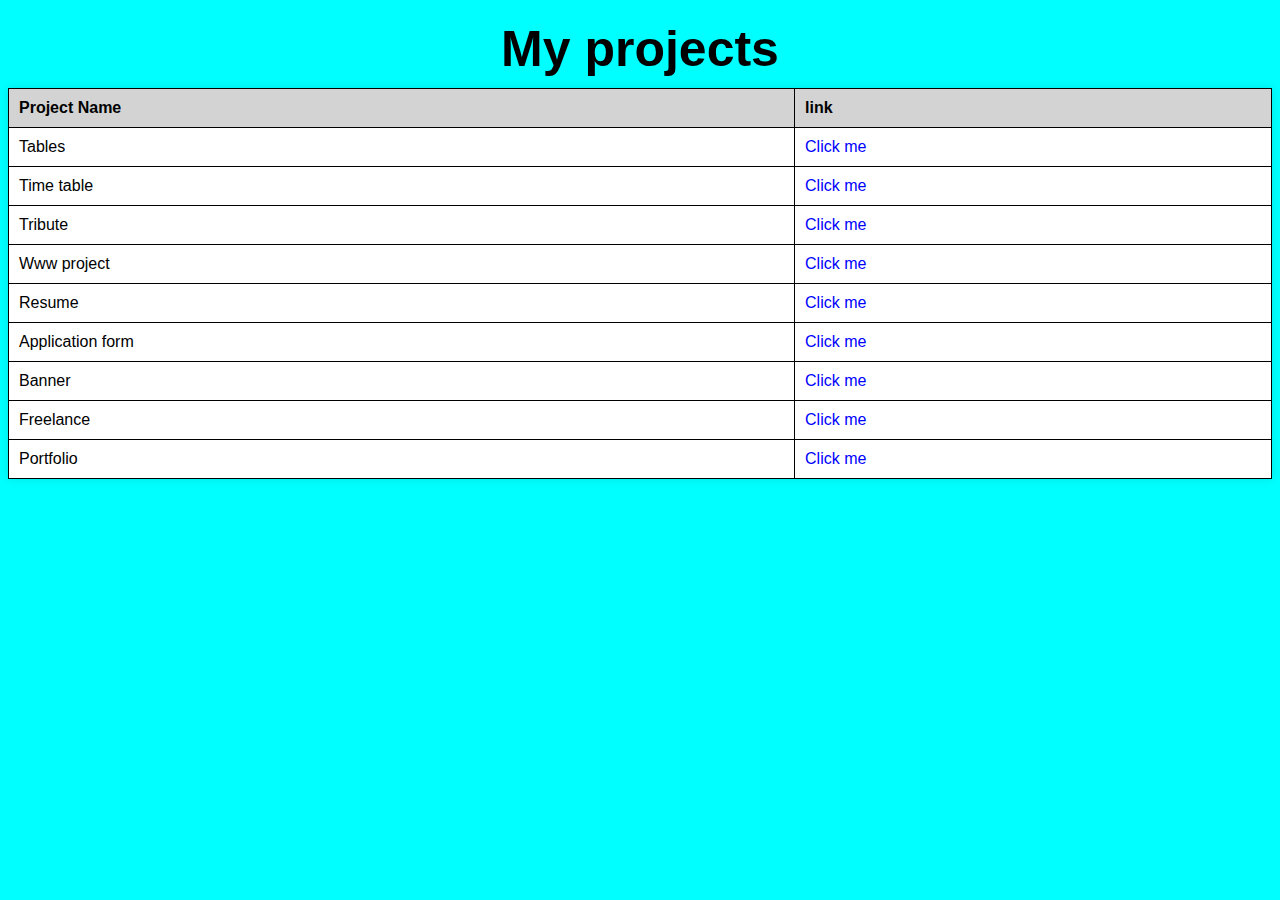
<file: index.html>
<!DOCTYPE html>
<html lang="en">
<head>
    <meta charset="UTF-8">
    <meta name="viewport" content="width=>, initial-scale=1.0">
    <title>My html</title>
    <style>
         body {
            background-color: aqua;
            font-family: Arial, sans-serif;
        }
        table {
            width: 100%;
          border-collapse: collapse;
            margin-top: 10px;
            background-color: white;
            box-shadow: 0 0 10px rgba(0, 0, 0, 0.1);
        }
        caption {
            caption-side: top;
            font-size:50px;
            font-weight: bold;
            padding: 10px;
        }
        th, td {
            padding: 10px;
            border: 1px solid black;
            text-align:left;
        }
        th {
            background-color: lightgrey;
        }
        a {
            color: blue;
            text-decoration: none;
        }
        a:hover {
            text-decoration: underline;
        }
    </style>
</head>
<body>
    
    <table>
        <caption>My projects</caption>
        <tr>
            <th>Project Name</th>
            <th>link</th>
        </tr>
                <tr>
                <td>Tables</td>
                <td> <a href="./projects/tables/index.html" target="_blank">Click me</a> </td>
                </tr>
                <tr>
                <td>Time table</td>
                <td> <a href="./projects/time table/index.html" target="_blank">Click me</a> </td>
                </tr>
                <tr>
                <td>Tribute</td>
                <td> <a href="./projects/tribute/index.html" target="_blank">Click me</a> </td>
                </tr>
                <tr>
                <td>Www project</td>
                <td> <a href="./projects/www project/index.html" target="_blank">Click me</a> </td>
                </tr>
                <tr>
                <td>Resume</td>
                <td> <a href="./projects/resume/index.html" target="_blank">Click me</a> </td>
                </tr>
                <tr>
                <td>Application form</td>
                <td> <a href="./projects/application form/index.html" target="_blank">Click me</a> </td>
                </tr>
                <tr>
                <td>Banner</td>
                <td> <a href="./projects/banners/index.html" target="_blank">Click me</a> </td>
                </tr>
                <tr>
                <td>Freelance</td>
                <td> <a href="./projects/Freelance/index.html" target="_blank">Click me</a></td>
                </tr>
                <tr>
                <td>Portfolio</td>
                <td> <a href="./projects/Portfolio/index.html" target="_blank">Click me</a></td>
                </tr>
    </table>
    </div>
</body>
</html>
</file>
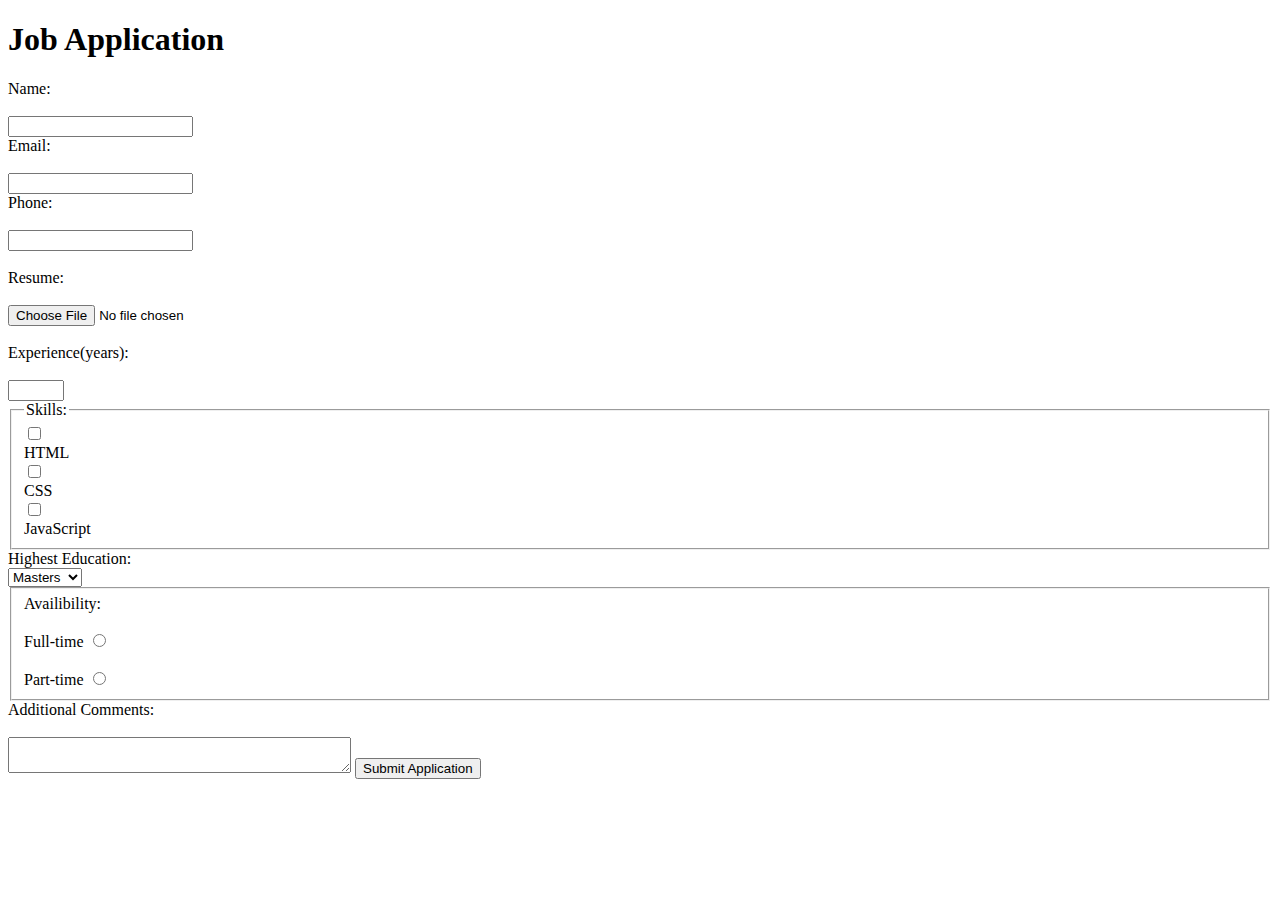
<file: code/application form/index.html>
<!DOCTYPE html>
<html lang="en">
<head>
    <meta charset="UTF-8">
    <meta name="viewport" content="width=device-width, initial-scale=1.0">
    <title>Document</title>
</head>
<body>
    <h1>Job Application</h1>
    <form>
        <label for="name_field">Name:</label>
    <br>
    <br>

    <input type="text" id="name_field">
    <br>
    <label for="email_field">Email:</label>
    <br>
    <br>

    <input type="email" id="email_field">
    <br>
    <label for="phone_field">Phone:</label>
    <br>
    <br>

    <input type="tel" id="phone_field">
    <br>
    <br>
    <label for="Resume_field">Resume:</label>
    <br>
    <br>
    <input type="file" id="Resume_field" value="Choose File">
    <br>
    <br>
    <label for="exp_counter">Experience(years):</label>
    <br>
    <br>

    <input type="number" name="counter" id="exp_counter" min="0" max="50">
    <fieldset>
        <legend>Skills:</legend>
        <input type="checkbox" id="topic1" value="HTML">
    <br>
    <label for="topic1">HTML</label>
    <br>
    <input type="checkbox" id="topic2" value="CSS">
    <br>
    <label for="topic2">CSS</label>
    <br>

    <input type="checkbox" id="topic3" value="JavaScript">
    <br>
    <label for="topic3">JavaScript</label>
    <br>
    </fieldset>
    <label for="education_type">Highest Education:</label>
    <br>
    <select name="education_type" id="education_type">
        <option value="Masters">Masters</option>
        <option value="Bachlors">Bachlors</option>    
              
    </select>
    <fieldset>
        <label>Availibility:</label>
        <br>
        <br>
        <label for="full">Full-time</label>
        <input type="radio" id="avail">
        
        <br>
        <br>
        <label for="part">Part-time</label>
        <input type="radio" id="part">
        <br>
        

    </fieldset>
    <label for="">Additional Comments:</label>
    <br>
    <br>
    <textarea name="" id="" cols="40" rows="2"></textarea>
    <button>Submit Application</button>
    </form>
</body>
</html>
</file>
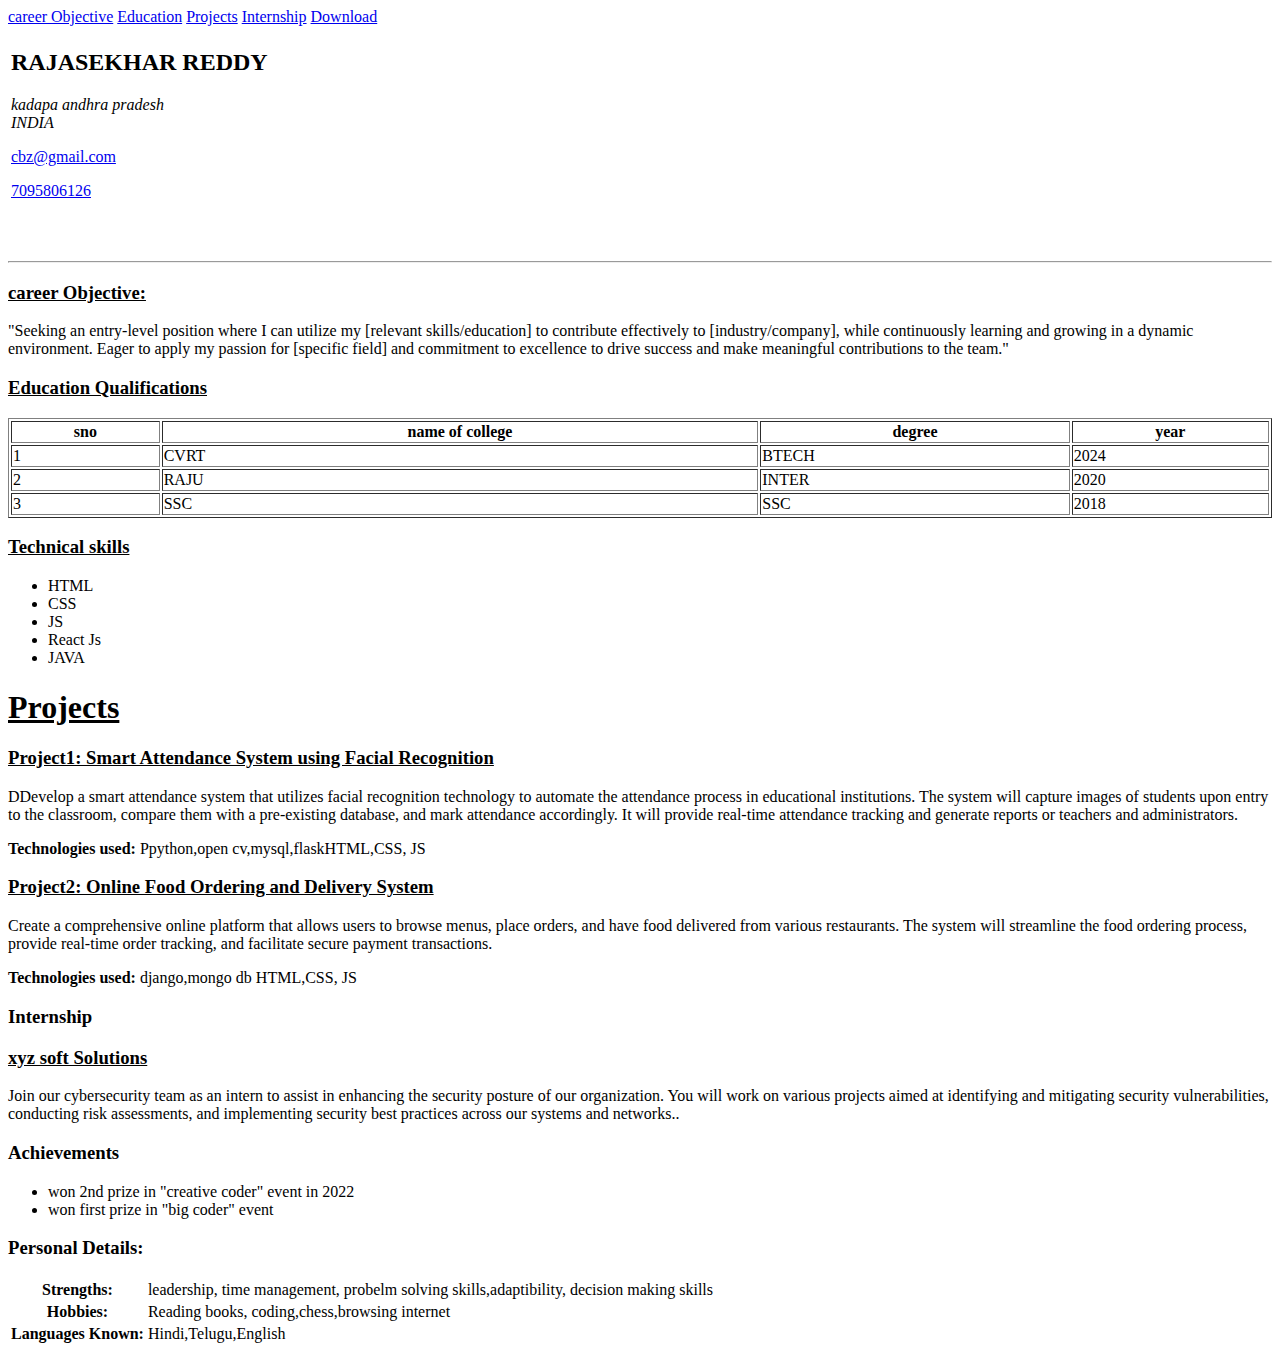
<file: code/resume/index.html>
<!DOCTYPE html>
<html lang="en">
<head>
    <meta charset="UTF-8">
    <meta name="viewport" content="width=device-width, initial-scale=1.0">
    <title>Resume</title>
    <link rel="stylesheet" href="https://cdnjs.cloudflare.com/ajax/libs/font-awesome/6.5.2/css/all.min.css"
        integrity="sha512-SnH5WK+bZxgPHs44uWIX+LLJAJ9/2PkPKZ5QiAj6Ta86w+fsb2TkcmfRyVX3pBnMFcV7oQPJkl9QevSCWr3W6A=="
        crossorigin="anonymous" referrerpolicy="no-referrer" />
</head>
<body>
    <header>
     <nav>
        <a href="#career-objective">career Objective</a>
        <a href="#education">Education</a>
        <a href="#projects">Projects</a>
        <a href="#internship">Internship</a>
        <a href="./Grade 9 - SA.pdf" download>Download</a>
     </nav>

        <table>
            <tr>
                <td>
                    <h2>RAJASEKHAR REDDY</h2>
                    <address>
                        kadapa
                        andhra pradesh <br>INDIA
                    </address>
                    <p><i class="fa-solid fa-envelope"></i>
     <a href="mailto:cbz@gmail.com">cbz@gmail.com</a>
                    </p>
                    <p>
                        <i class="fa-solid fa-phone"></i>
 <a href="tel:68236487236">7095806126</a>
                    </p>
                    <p><a href="https://www.linkedin.com"><i class="fa-brands fa-linkedin"></i></a> &nbsp;
                    <a href="https://www.github.com/prasad-bigdp"><i class="fa-brands fa-github"></i></a>
                    </p>
                </td>
            </tr>
        </table>
    </header>
    <hr>
    <main>
        <section id="career-objective">
          <h3><u>career Objective:</u></h3>  
          <p>
            "Seeking an entry-level position where I can utilize my [relevant skills/education]
             to contribute effectively to [industry/company], while continuously 
             learning and growing in a dynamic environment. Eager to apply my passion 
             for [specific field] and commitment to excellence to drive success and make
              meaningful contributions to the team."

</p>
        </section>
        <section id="education">
            <h3><u>Education Qualifications</u></h3>
            <table border="1" style="width: 100%;">
                <tr>
                    <th>sno</th>
                    <th>name of college</th>
                    <th>degree</th>
                    <th>year</th>
                </tr>
                <tr>
                    <td>1</td>
                    <td>CVRT</td>
                    <td>BTECH</td>
                    <td>2024</td>
                </tr>
                <tr>
                    <td>2</td>
                    <td>RAJU</td>
                    <td>INTER</td>
                    <td>2020</td>
                </tr>
                <tr>
                    <td>3</td>
                    <td>SSC</td>
                    <td>SSC</td>
                    <td>2018</td>
                </tr>
            </table>
        </section>
        <section id="skills">
            <h3><u>Technical skills</u></h3>
            <ul>
                <li>HTML</li>
                <li>CSS</li>
                <li>JS</li>
                <li>React Js</li>
                <li>JAVA</li>
            </ul>

        </section>
        <section id="projects">
           <h1><u>Projects</u></h1>
           <div>
            <h3><u>Project1: Smart Attendance System using Facial Recognition</u></h3>
            <p>DDevelop a smart attendance system that utilizes facial recognition
                 technology to automate the attendance process in educational institutions.
                  The system will capture images of students upon entry to the classroom,
                   compare them with a pre-existing database, and mark attendance accordingly.
                    It will provide real-time attendance tracking and generate reports 
                    or teachers and administrators.</p>
            <p><strong>Technologies used:</strong> Ppython,open cv,mysql,flaskHTML,CSS, JS</p>
           </div>
           <div>
             <h3><u>Project2: Online Food Ordering and Delivery System</u></h3>
             <p>Create a comprehensive online platform that allows
                 users to browse menus, place orders, and have food
                  delivered from various restaurants. The system will 
                  streamline the food ordering process, provide real-time 
                  order tracking, and facilitate secure payment transactions.</p>
            <p><strong>Technologies used:</strong> django,mongo db HTML,CSS, JS</p>
           </div>
        </section>
        <section id="internship">
            <h3>Internship</h3>
            <h3><u>xyz soft Solutions</u></h3>
            <p>Join our cybersecurity team as an intern to assist in enhancing the
                 security posture of our organization. You will work on various projects 
                 aimed at identifying and mitigating security vulnerabilities, conducting risk
                  assessments, and implementing security best practices
                   across our systems and networks..</p>
        </section>
        <section id="achievements">
            <h3>Achievements</h3>
            <ul>
                <li>won 2nd prize in "creative coder" event in 2022 </li>
                <li>won first prize in "big coder" event</li>
            </ul>
        </section>
        <section id="personal">
            <h3>Personal Details:</h3>
            <table>
                <tr>
                   <th>Strengths:</th>
                   <td>leadership, time management, probelm solving skills,adaptibility, decision making skills</td>
                </tr>
                <tr>
                    <th>Hobbies:</th>
                    <td>Reading books, coding,chess,browsing internet</td>
                </tr>
                <tr>
                    <th>Languages Known:</th>
                    <td>Hindi,Telugu,English</td>
                </tr>
            </table>
        </section>
    </main>
    <footer></footer>
    
</body>
</html>
</file>
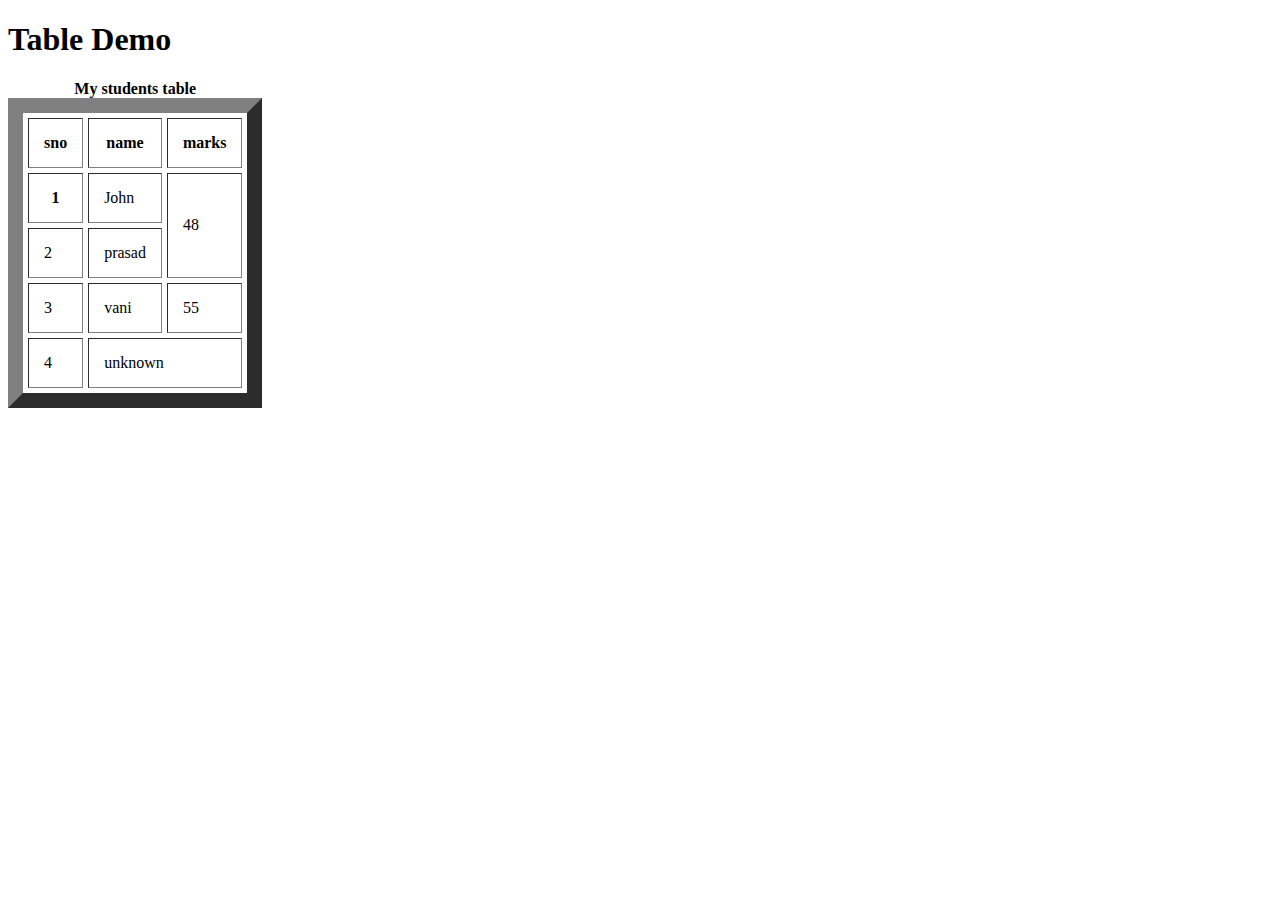
<file: code/tables/index.html>
<!DOCTYPE html>
<html lang="en">
<head>
    <meta charset="UTF-8">
    <meta name="viewport" content="width=device-width, initial-scale=1.0">
    <title>tables</title>
</head>
<body>

    <h1>Table Demo</h1>
    <table border="15" cellspacing="5" cellpadding="15">
        <caption><strong>My students table</strong></caption>
        <thead>
            <tr>
                <th>sno</th>
                <th>name</th>
                <th>marks</th>
            </tr>
        </thead>
        <tbody>
            <tr>
                <th>1</th>
                <td>John</td>
                <td rowspan="2">48</td>
            </tr>
            <tr>
                <td>2</td>
                <td>prasad</td>
            
            </tr>
            <tr>
                <td>3</td>
                <td>vani</td>
                <td>55</td>
            </tr>
            <tr>
                <td>4</td>
                <td colspan="2">unknown</td>
            
            </tr>
        </tbody>
        <tfoot></tfoot>
       
        
    </table>

    
</body>
</html>
</file>
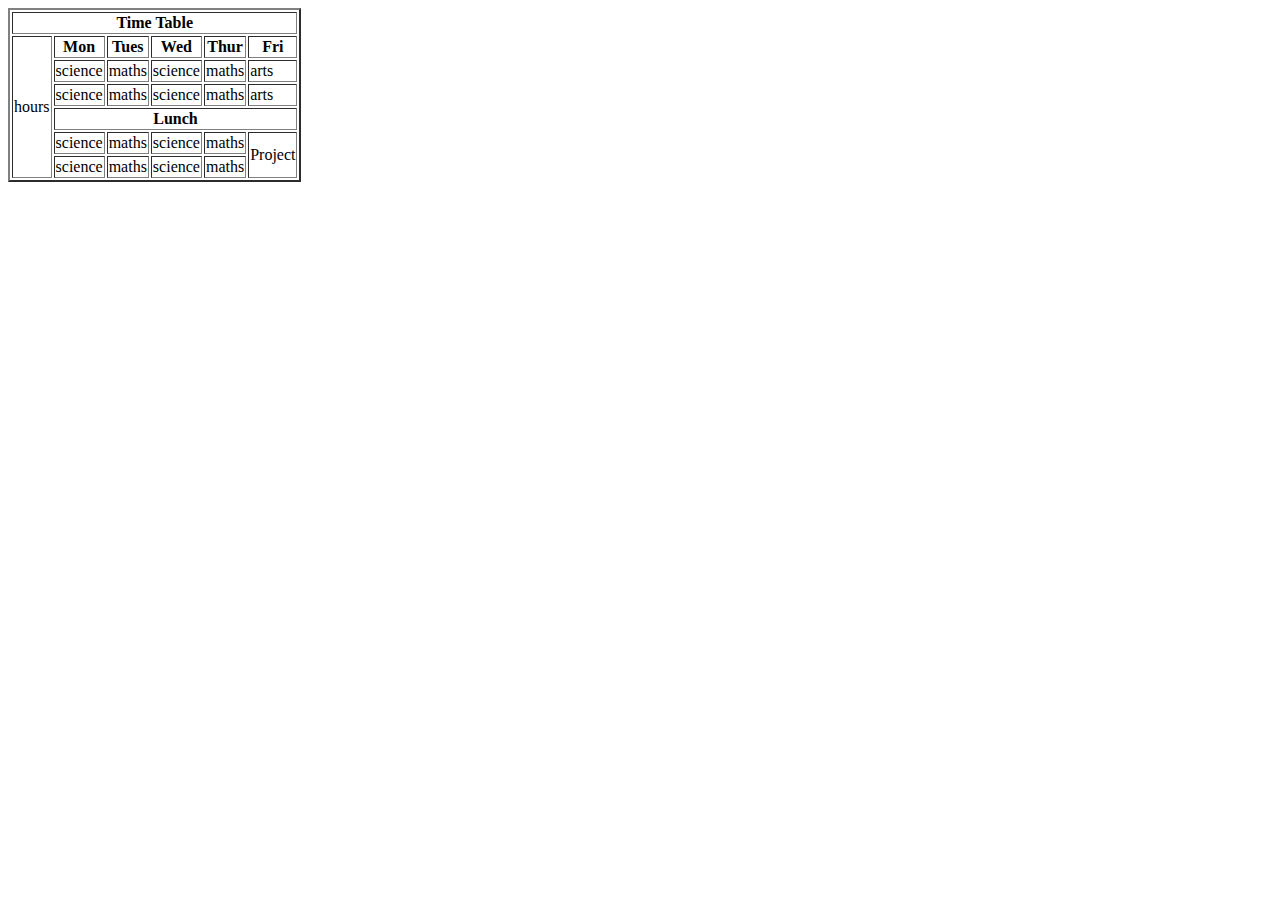
<file: code/time table/index.html>
<!DOCTYPE html>
<html lang="en">
<head>
    <meta charset="UTF-8">
    <meta name="viewport" content="width=device-width, initial-scale=1.0">
    <title>Time table</title>
</head>
<body>
    <table border="2">
        <tr>
            <th colspan="6">Time Table</th>
        </tr>
        <tr>
            <td rowspan="6">hours</td>
            <th>Mon</th>
            <th>Tues</th>
            <th>Wed</th>
            <th>Thur</th>
            <th>Fri</th>
        </tr>
        <tr>
            <td>science</td>
            <td>maths</td>
            <td>science</td>
            <td>maths</td>
            <td>arts</td>
        </tr>
        <tr>
            <td>science</td>
            <td>maths</td>
            <td>science</td>
            <td>maths</td>
            <td>arts</td>
        </tr>
        <tr>
            <th colspan="5">Lunch</th>
        </tr>
        <tr>
            <td>science</td>
            <td>maths</td>
            <td>science</td>
            <td>maths</td>
            <td rowspan="2">Project</td>
        </tr>
        <tr>
            <td>science</td>
            <td>maths</td>
            <td>science</td>
            <td>maths</td>
        </tr>
    </table>
    
</body>
</html>
</file>
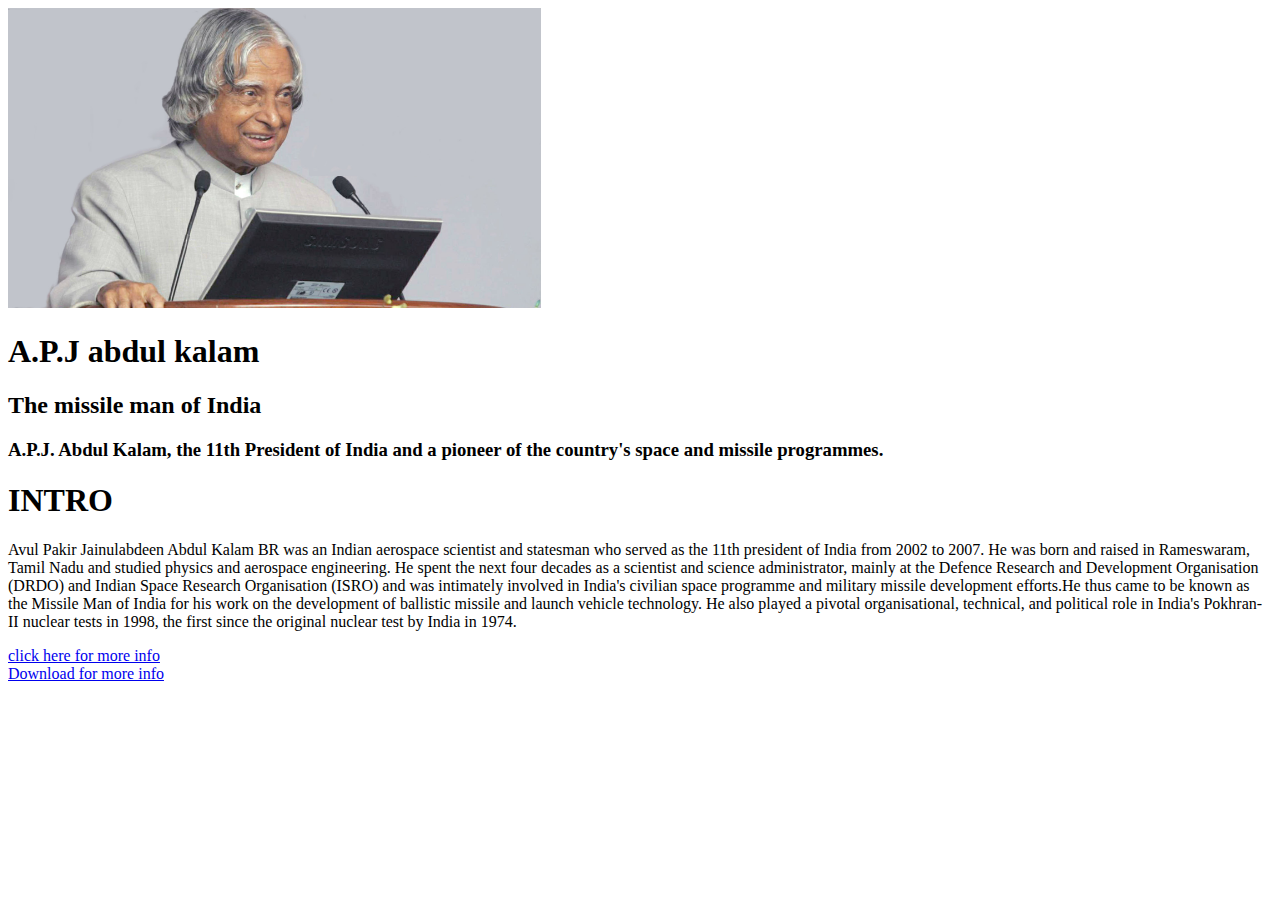
<file: code/tribute/index.html>
<!DOCTYPE html>
<html>
<head>
    <title>First web page</title>
</head>
<body>
    <img src="image.png" alt="image" height="300">
    <h1>A.P.J abdul kalam</h1>
    <h2>The missile man of India</h2>
    <h3>A.P.J. Abdul Kalam, the 11th President of India and a pioneer of the country's space and missile programmes.</h3>
    <h1>INTRO</h1>
    <p>Avul Pakir Jainulabdeen Abdul Kalam BR  was an Indian aerospace scientist and statesman who served as the 11th president of India from 2002 to 2007. He was born and raised in Rameswaram, Tamil Nadu and studied physics and aerospace engineering. He spent the next four decades as a scientist and science administrator, mainly at the Defence Research and Development Organisation (DRDO) and Indian Space Research Organisation (ISRO) and was intimately involved in India's civilian space programme and military missile development efforts.He thus came to be known as the Missile Man of India for his work on the development of ballistic missile and launch vehicle technology. He also played a pivotal organisational, technical, and political role in India's Pokhran-II nuclear tests in 1998, the first since the original nuclear test by India in 1974.</p>
<a href="https://en.wikipedia.org/wiki/A._P._J._Abdul_Kalam" target="_blank"> click here for more info</a><br>
<a href="./list.txt" download>Download for more info</a>
</body>
</html>
</file>
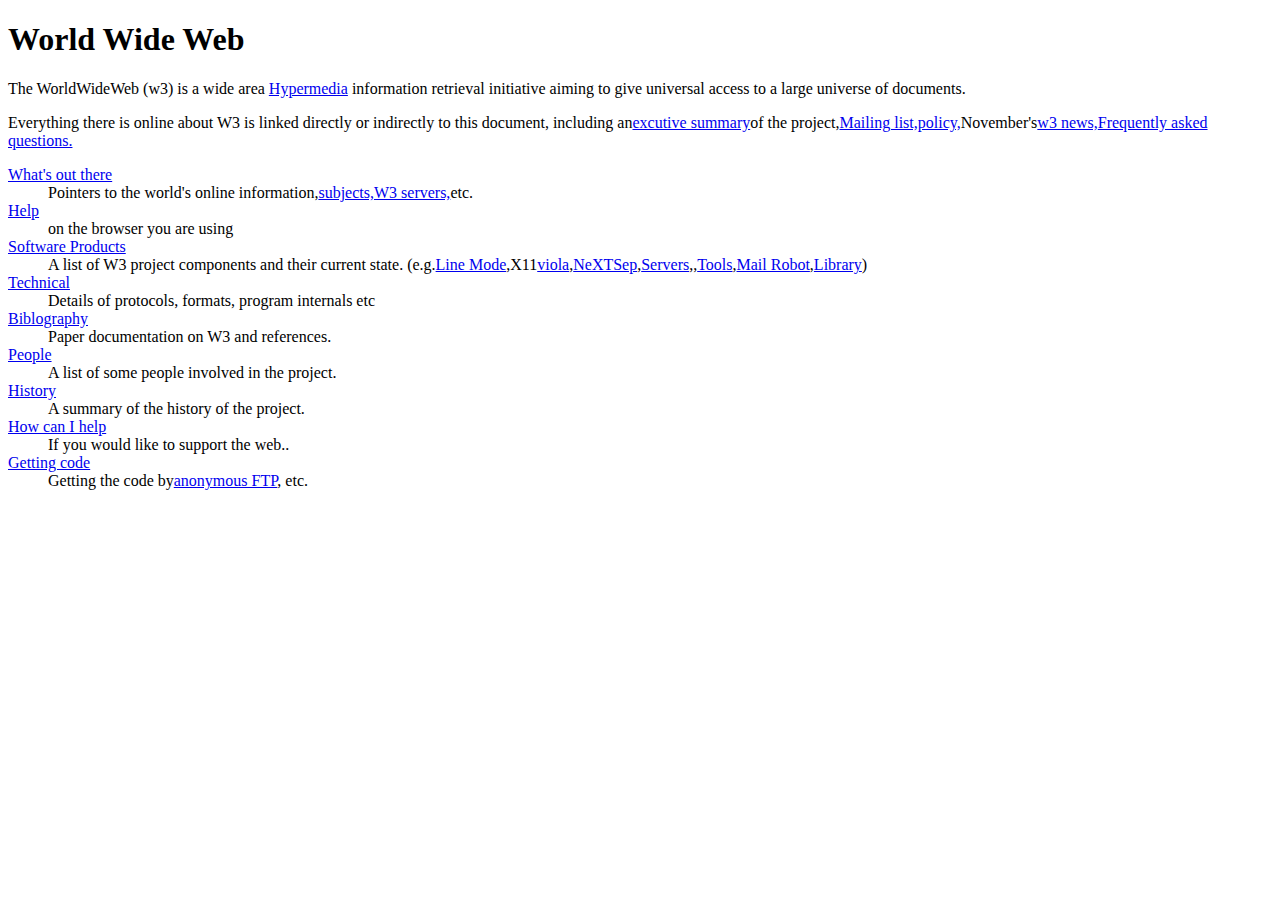
<file: code/www project/index.html>
<!DOCTYPE html>
<html lang="en">
<head>
    <meta charset="UTF-8">
    <meta name="viewport" content="width=<>, initial-scale=1.0">
    <title>Document</title>
</head>
<body>
    <h1>World Wide Web</h1>
    <p>The WorldWideWeb (w3) is a wide area <a href="https://info.cern.ch/hypertext/WWW/WhatIs.html">Hypermedia</a> information retrieval initiative aiming to give universal access to a large universe of documents.</p>
    <p>Everything there is online about W3 is linked directly or indirectly to this document, including an<a href="https://info.cern.ch/hypertext/WWW/Summary.html">excutive summary</a>of the project,<a href="https://info.cern.ch/hypertext/WWW/Administration/Mailing/Overview.html">Mailing list,</a><a href="https://info.cern.ch/hypertext/WWW/Policy.html">policy,</a>November's<a href="https://info.cern.ch/hypertext/WWW/News/9211.html">w3 news,</a><a href="https://info.cern.ch/hypertext/WWW/FAQ/List.html">Frequently asked questions.</a></p>
    <dl>
        <dt><a href="https://info.cern.ch/hypertext/DataSources/Top.html">What's out there</a></dt>
        <dd>Pointers to the world's online information,<a href="https://info.cern.ch/hypertext/DataSources/bySubject/Overview.html">subjects,</a><a href="https://info.cern.ch/hypertext/DataSources/WWW/Servers.html">W3 servers,</a>etc.</dd>
        <dt><a href="https://info.cern.ch/hypertext/WWW/Help.html">Help</a></dt>
        <dd>on the browser you are using</dd>
        <dt><a href="https://info.cern.ch/hypertext/WWW/Status.html">Software Products</a></dt>
        <dd>A list of W3 project components and their current state. (e.g.<a href="https://info.cern.ch/hypertext/WWW/LineMode/Browser.html">Line Mode</a>,X11<a href="https://info.cern.ch/hypertext/WWW/Status.html#35">viola</a>,<a href="https://info.cern.ch/hypertext/WWW/NeXT/WorldWideWeb.html">NeXTSep</a>,<a href="https://info.cern.ch/hypertext/WWW/Daemon/Overview.html">Servers</a>,<a href="https://info.cern.ch/hypertext/WWW/Tools/Overview.html"></a>,<a href="https://info.cern.ch/hypertext/WWW/Tools/Overview.html">Tools</a>,<a href="https://info.cern.ch/hypertext/WWW/MailRobot/Overview.html">Mail Robot</a>,<a href="https://info.cern.ch/hypertext/WWW/Status.html#57">Library</a>)</dd>
        <dt><a href="https://info.cern.ch/hypertext/WWW/Technical.html">Technical</a></dt>
        <dd>Details of protocols, formats, program internals etc</dd>
        <dt><a href="https://info.cern.ch/hypertext/WWW/Bibliography.html">Biblography</a></dt>
        <dd>Paper documentation on W3 and references.</dd>
        <dt><a href="https://info.cern.ch/hypertext/WWW/People.html">People</a></dt>
        <dd>A list of some people involved in the project.</dd>
        <dt><a href="https://info.cern.ch/hypertext/WWW/History.html">History</a></dt>
        <dd>A summary of the history of the project.</dd>
        <dt><a href="https://info.cern.ch/hypertext/WWW/Helping.html">How can I help</a></dt>
        <dd>If you would like to support the web..</dd>
        <dt><a href="https://info.cern.ch/hypertext/README.html">Getting code</a></dt>
        <dd>Getting the code by<a href="https://info.cern.ch/hypertext/WWW/LineMode/Defaults/Distribution.html">anonymous FTP</a>, etc.</dd>
    </dl>
</body>
</html>
</file>
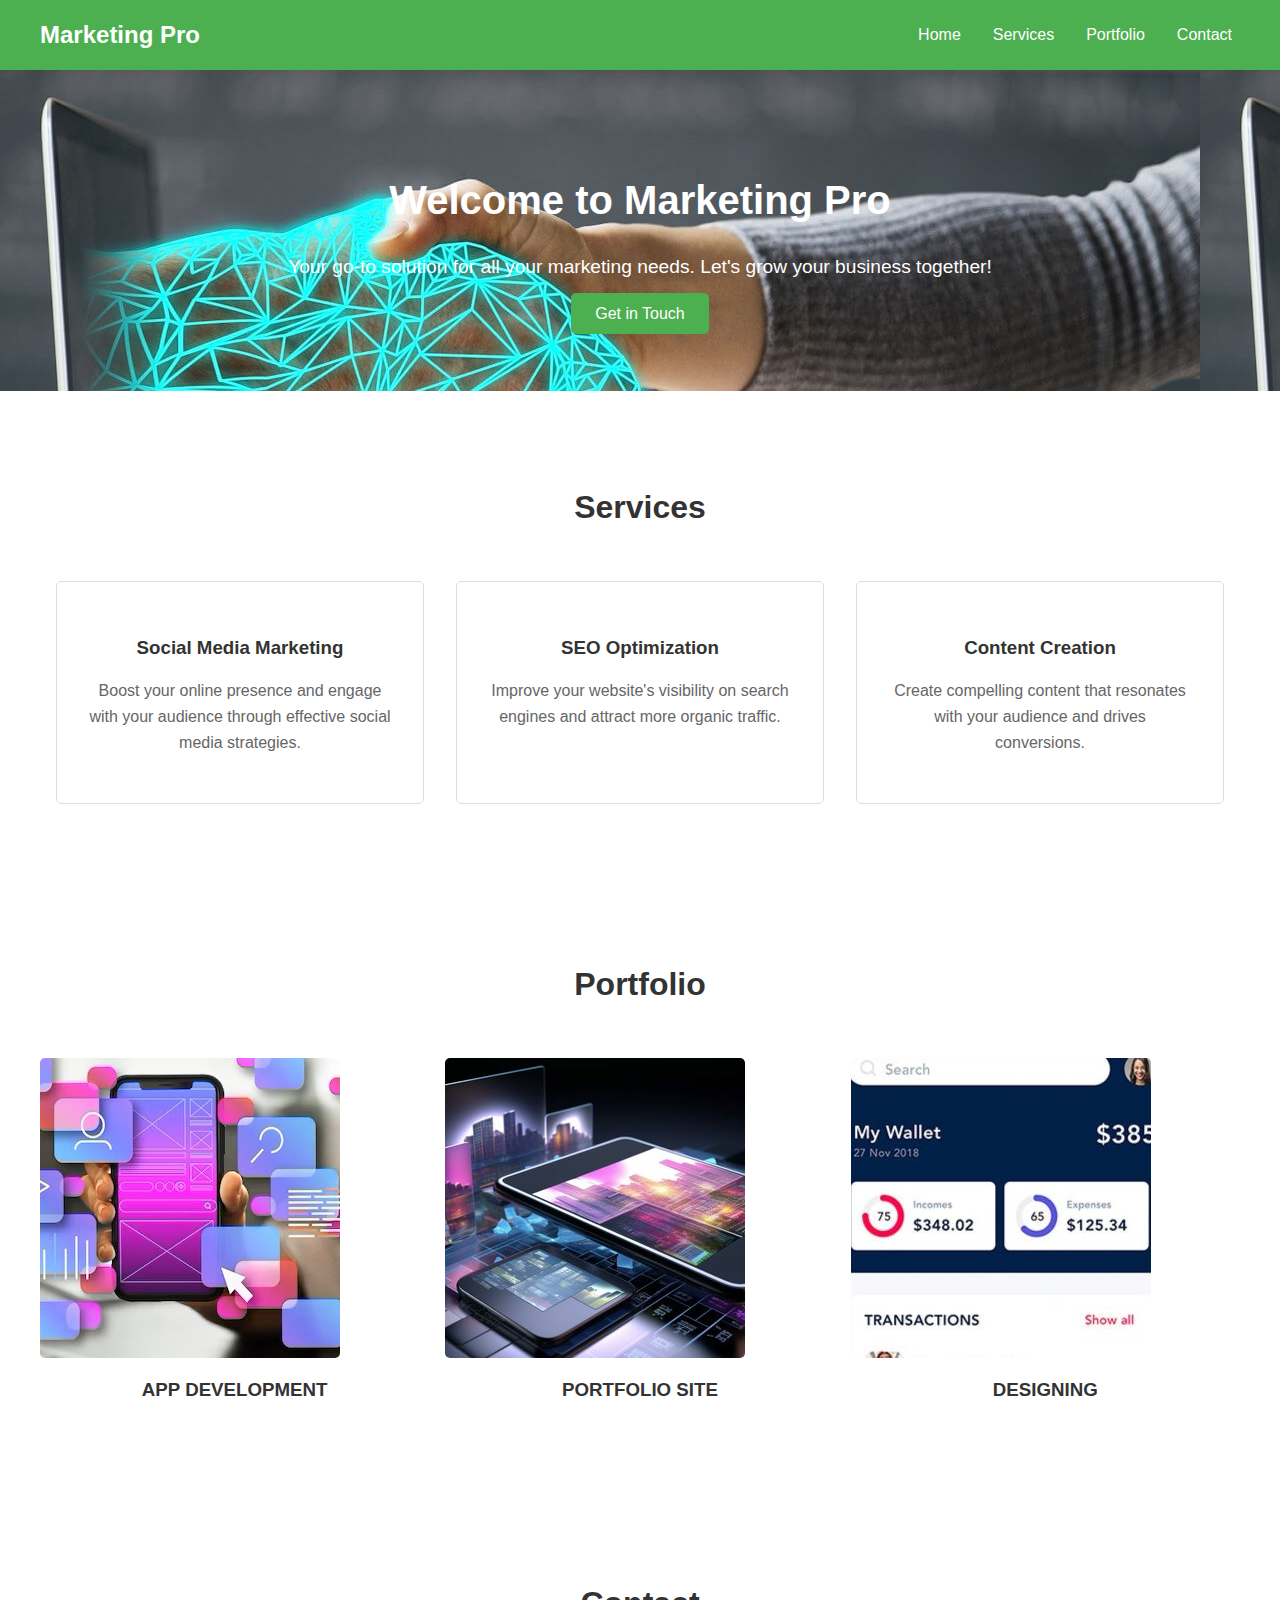
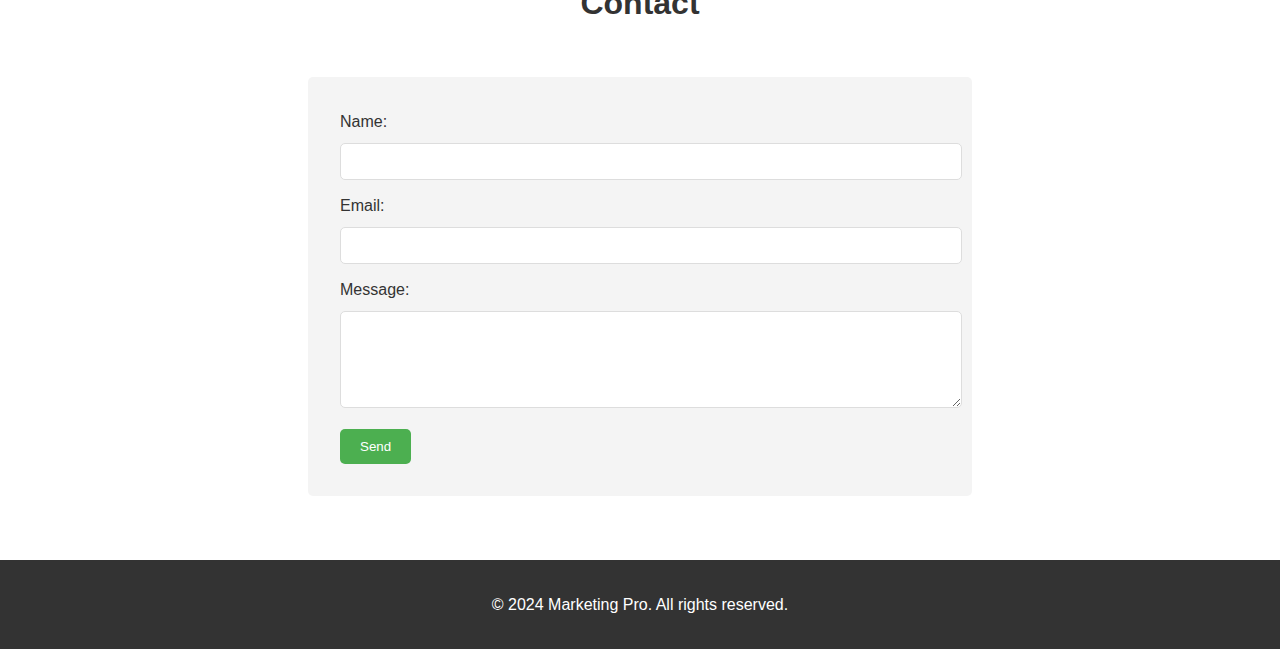
<file: projects/Freelance/index.html>
<!DOCTYPE html>
<html lang="en">
<head>
    <meta charset="UTF-8">
    <meta name="viewport" content="width=device-width, initial-scale=1.0">
    <title>Freelancer Marketing</title>
    <link rel="stylesheet" href="style.css">
</head>
<body>
    <header>
        <div class="container">
            <h1>Marketing Pro</h1>
            <nav>
                <ul>
                    <li><a href="#home">Home</a></li>
                    <li><a href="#services">Services</a></li>
                    <li><a href="#portfolio">Portfolio</a></li>
                    <li><a href="#contact">Contact</a></li>
                </ul>
            </nav>
        </div>
    </header>

    <section id="home" class="intro">
        <div class="container">
            <h2>Welcome to Marketing Pro</h2>
            <p>Your go-to solution for all your marketing needs. Let's grow your business together!</p>
            <a href="#contact" class="btn">Get in Touch</a>
        </div>
    </section>

    <section id="services" class="services">
        <div class="container">
            <h2>Services</h2>
            <div class="service-list">
                <div class="service">
                    <h3>Social Media Marketing</h3>
                    <p>Boost your online presence and engage with your audience through effective social media strategies.</p>
                </div>
                <div class="service">
                    <h3>SEO Optimization</h3>
                    <p>Improve your website's visibility on search engines and attract more organic traffic.</p>
                </div>
                <div class="service">
                    <h3>Content Creation</h3>
                    <p>Create compelling content that resonates with your audience and drives conversions.</p>
                </div>
            </div>
        </div>
    </section>

    <section id="portfolio" class="portfolio">
        <div class="container">
            <h2>Portfolio</h2>
            <div class="portfolio-list">
                <div class="portfolio-item">
                    <img src="./img/new1.jpg" alt="Project 1">
                    <h3>APP DEVELOPMENT</h3>
                </div>
                <div class="portfolio-item">
                    <img src="./img/new2.jpg" alt="Project 2">
                    <h3>PORTFOLIO SITE</h3>
                </div>
                <div class="portfolio-item">
                    <img src="./img/new3.jpg" alt="Project 3">
                    <h3>DESIGNING</h3>
                </div>
            </div>
        </div>
    </section>

    <section id="contact" class="contact">
        <div class="container">
            <h2>Contact</h2>
            <form action="#" method="post">
                <label for="name">Name:</label>
                <input type="text" id="name" name="name" required>
                <label for="email">Email:</label>
                <input type="email" id="email" name="email" required>
                <label for="message">Message:</label>
                <textarea id="message" name="message" rows="5" required></textarea>
                <button type="submit">Send</button>
            </form>
        </div>
    </section>

    <footer>
        <div class="container">
            <p>&copy; 2024 Marketing Pro. All rights reserved.</p>
        </div>
    </footer>
</body>
</html>
</file>
<file: projects/Freelance/style.css>
body {
    font-family: Arial, sans-serif;
    margin: 0;
    padding: 0;
    box-sizing: border-box;
    line-height: 1.6;
    color: #333;
}

header {
    background-color: #4CAF50;
    color: #fff;
    padding: 1em 0;
}

header .container {
    display: flex;
    justify-content: space-between;
    align-items: center;
    max-width: 1200px;
    margin: 0 auto;
    padding: 0 1em;
}

header h1 {
    margin: 0;
    font-size: 1.5em;
}

header nav ul {
    list-style: none;
    margin: 0;
    padding: 0;
    display: flex;
}

header nav ul li {
    margin-left: 1em;
}

header nav ul li a {
    color: #fff;
    text-decoration: none;
    padding: 0.5em;
    transition: background-color 0.3s;
}

header nav ul li a:hover {
    background-color: #45a049;
}

.intro {
    background: url(./img/freelancers.jpg);
    color: #fff;
    padding: 4em 0;
    text-align: center;
}

.intro .container {
    max-width: 800px;
    margin: 0 auto;
}

.intro h2 {
    margin-bottom: 0.5em;
    font-size: 2.5em;
}

.intro p {
    margin-bottom: 1em;
    font-size: 1.2em;
}

.intro .btn {
    background-color: #4CAF50;
    color: #fff;
    padding: 0.75em 1.5em;
    text-decoration: none;
    border-radius: 5px;
    transition: background-color 0.3s;
}

.intro .btn:hover {
    background-color: #45a049;
}

.services, .portfolio, .contact {
    padding: 4em 0;
}

.services .container, .portfolio .container, .contact .container {
    max-width: 1200px;
    margin: 0 auto;
    padding: 0 1em;
}

.services h2, .portfolio h2, .contact h2 {
    text-align: center;
    margin-bottom: 1.5em;
    font-size: 2em;
    color: #333;
}

.service-list {
    display: flex;
    justify-content: space-between;
}

.service {
    text-align: center;
    padding: 2em;
    border: 1px solid #ddd;
    flex: 1;
    margin: 0 1em;
    border-radius: 5px;
    transition: transform 0.3s;
}

.service h3 {
    margin-bottom: 0.5em;
}

.service p {
    color: #666;
}

.service:hover {
    transform: translateY(-10px);
}

.portfolio-list {
    display: flex;
    flex-wrap: wrap;
    gap: 1em;
    justify-content: space-between;
}

.portfolio-item {
    flex: 1 1 calc(33.333% - 1em);
    box-sizing: border-box;
}

.portfolio-item img {
    max-width: 100%;
    border-radius: 5px;
}

.portfolio-item h3 {
    text-align: center;
    margin-top: 0.5em;
}

.contact form {
    max-width: 600px;
    margin: 0 auto;
    background: #f4f4f4;
    padding: 2em;
    border-radius: 5px;
}

.contact form label {
    display: block;
    margin-bottom: 0.5em;
}

.contact form input, .contact form textarea {
    width: 100%;
    padding: 0.75em;
    margin-bottom: 1em;
    border: 1px solid #ddd;
    border-radius: 5px;
}

.contact form button {
    background-color: #4CAF50;
    color: #fff;
    padding: 0.75em 1.5em;
    border: none;
    border-radius: 5px;
    cursor: pointer;
    transition: background-color 0.3s;
}

.contact form button:hover {
    background-color: #45a049;
}

footer {
    background-color: #333;
    color: #fff;
    text-align: center;
    padding: 1em 0;
}

footer .container {
    max-width: 1200px;
    margin: 0 auto;
    padding: 0 1em;
}
</file>
